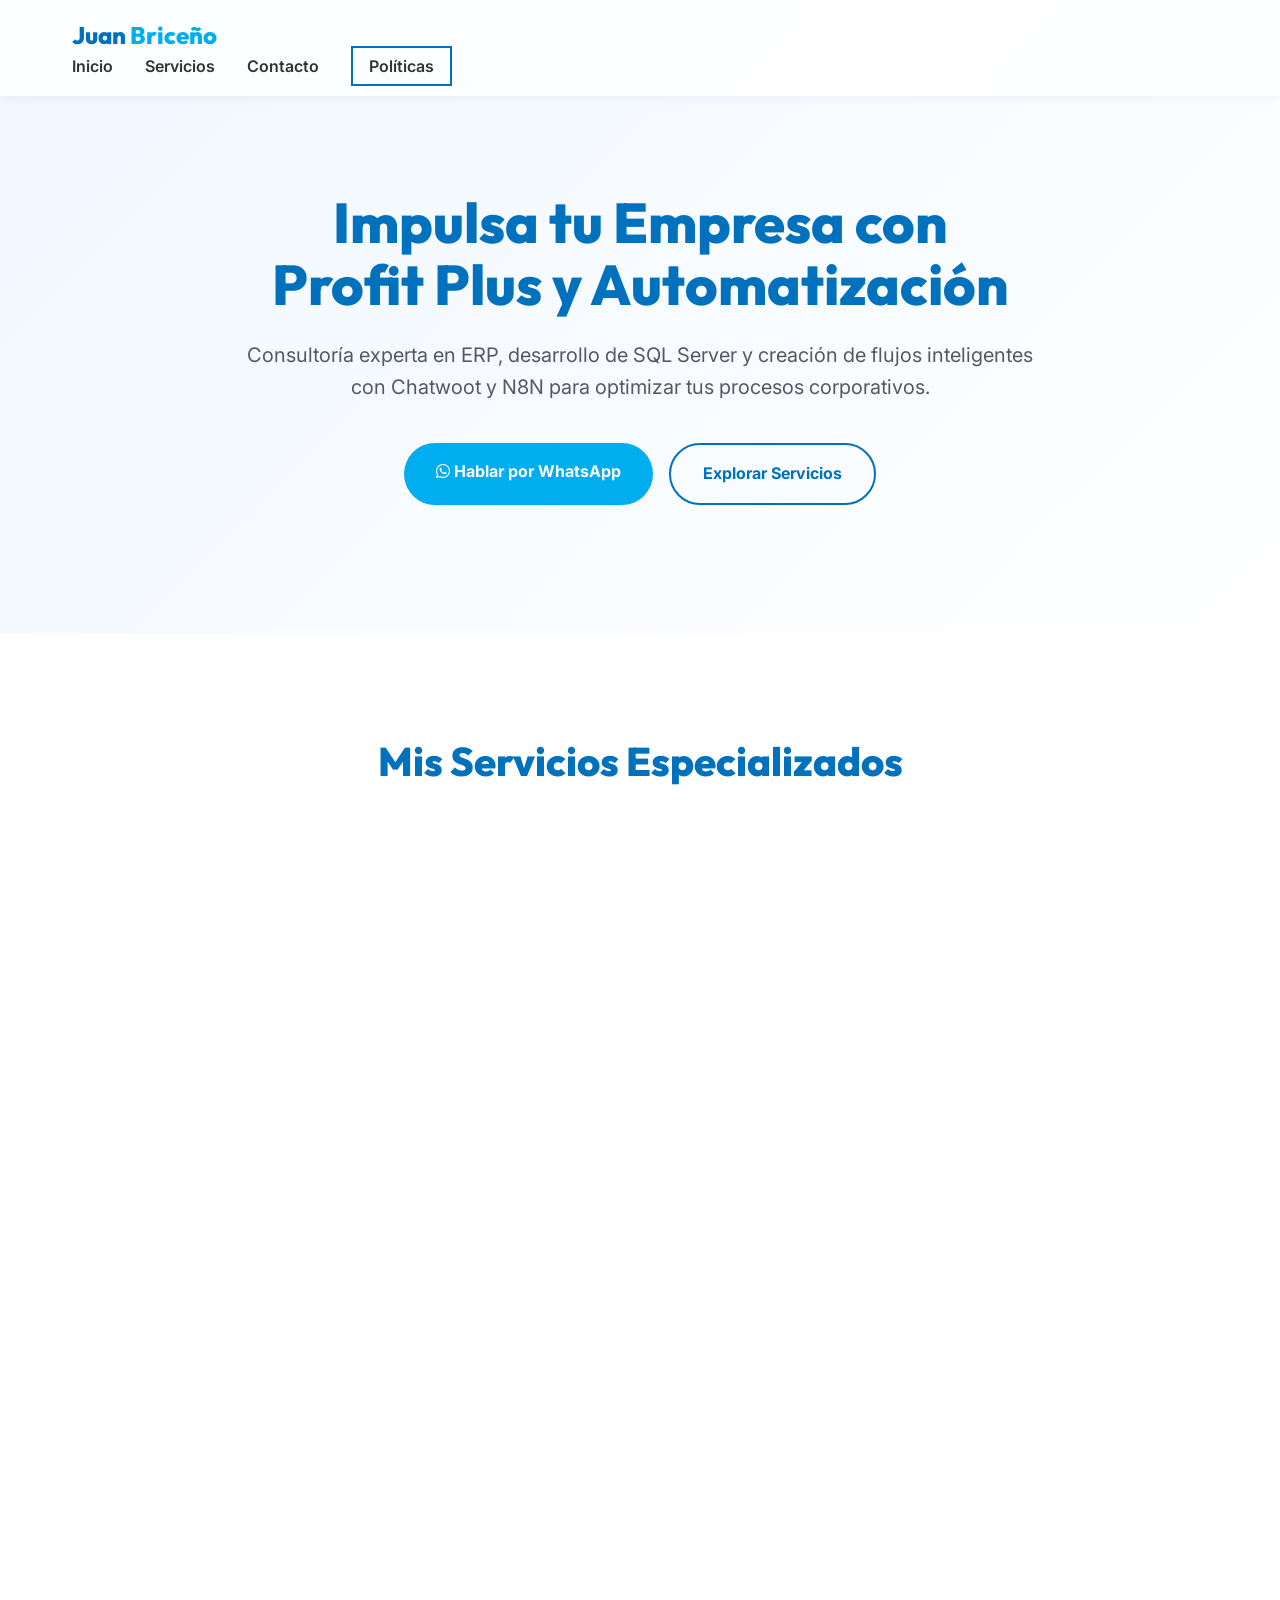
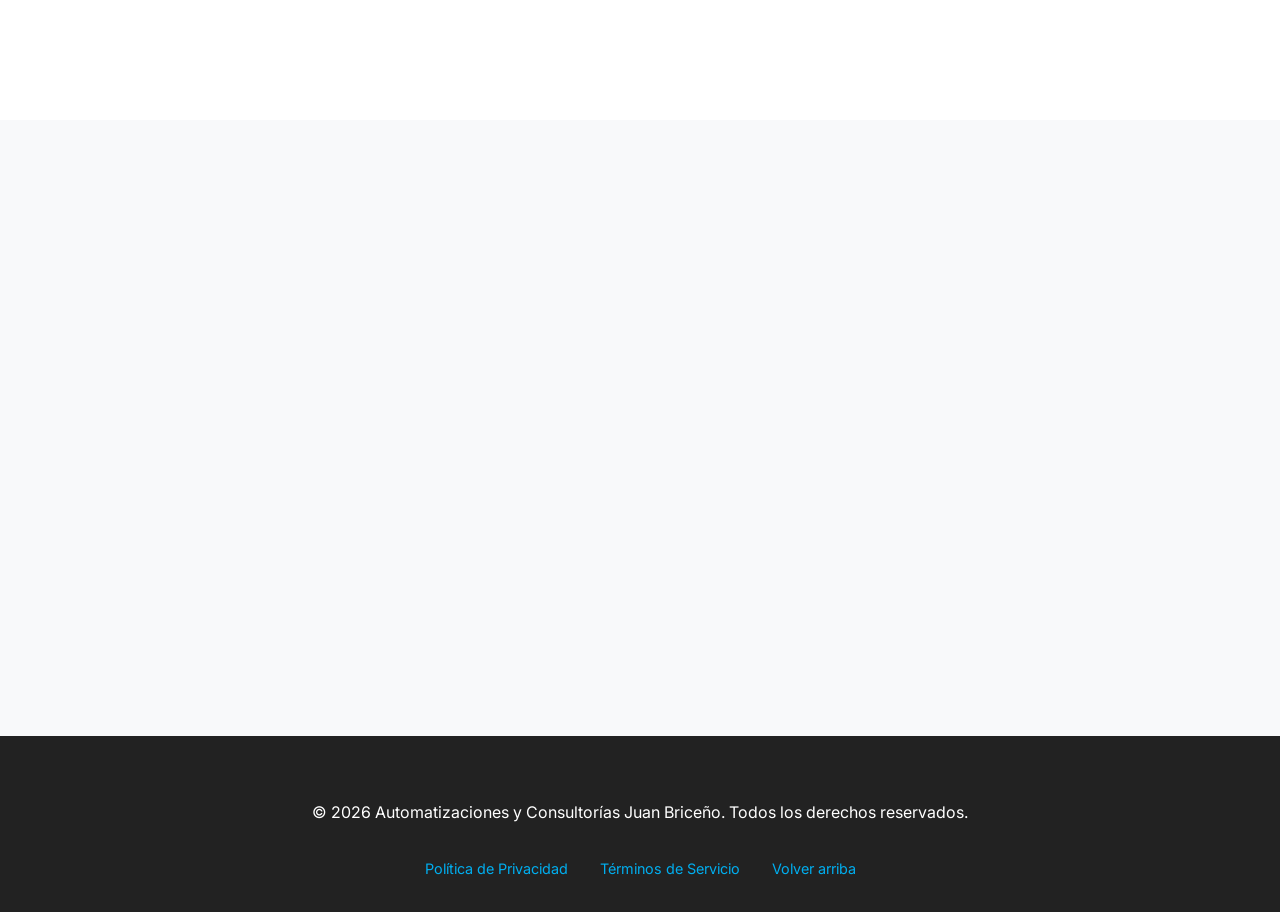
<file: index.html>
<!DOCTYPE html>
<html lang="es">
<head>
    <meta charset="UTF-8">
    <meta name="viewport" content="width=device-width, initial-scale=1.0">
    <title>Consultoría ERP Profit Plus | SQL Server | Automatizaciones Chatwoot y N8N</title>
    <meta name="description" content="Especialista en Profit Plus, SQL Server, Automatizaciones con Chatwoot y N8N. Consultoría profesional para empresas.">
    <link rel="stylesheet" href="style.css">
    <link rel="stylesheet" href="https://cdnjs.cloudflare.com/ajax/libs/font-awesome/6.0.0/css/all.min.css">
</head>
<body>

    <header id="header">
        <div class="container nav-container">
            <a href="#" class="logo">
                Juan <span>Briceño</span>
            </a>
            <ul class="nav-links">
                <li><a href="#inicio">Inicio</a></li>
                <li><a href="#servicios">Servicios</a></li>
                <li><a href="#contacto">Contacto</a></li>
                <li><a href="privacy.html" class="btn-secondary" style="padding: 0.5rem 1rem;">Políticas</a></li>
            </ul>
        </div>
    </header>

    <main>
        <!-- Hero Section -->
        <section id="inicio" class="hero">
            <div class="container">
                <h1 class="reveal">Impulsa tu Empresa con <br><span>Profit Plus</span> y Automatización</h1>
                <p class="reveal">Consultoría experta en ERP, desarrollo de SQL Server y creación de flujos inteligentes con Chatwoot y N8N para optimizar tus procesos corporativos.</p>
                <div class="cta-buttons reveal">
                    <a href="https://wa.me/584244314710" class="btn btn-primary" target="_blank">
                        <i class="fab fa-whatsapp"></i> Hablar por WhatsApp
                    </a>
                    <a href="#servicios" class="btn btn-secondary">Explorar Servicios</a>
                </div>
            </div>
        </section>

        <!-- Services Section -->
        <section id="servicios" class="services">
            <div class="container">
                <div class="section-title">
                    <h2 class="reveal">Mis Servicios Especializados</h2>
                    <p class="reveal">Soluciones tecnológicas diseñadas para la eficiencia operativa.</p>
                </div>
                <div class="grid">
                    <!-- Profit Plus -->
                    <div class="card reveal">
                        <i class="fas fa-chart-line"></i>
                        <h3>Profit Plus ERP</h3>
                        <p>Implementación, soporte y consultoría avanzada para el ecosistema Profit Plus Administrativo, Nómina y Contabilidad.</p>
                    </div>
                    <!-- SQL Server -->
                    <div class="card reveal">
                        <i class="fas fa-database"></i>
                        <h3>SQL Server</h3>
                        <p>Desarrollo de consultas complejas, optimización de procedimientos almacenados, vistas y administración de bases de datos de alto rendimiento.</p>
                    </div>
                    <!-- Chatwoot & N8N -->
                    <div class="card reveal">
                        <i class="fas fa-robot"></i>
                        <h3>Chatwoot & N8N</h3>
                        <p>Automatización de atención al cliente y flujos de trabajo corporativos integrando Chatwoot con N8N para una comunicación omnicanal inteligente.</p>
                    </div>
                </div>
            </div>
        </section>

        <!-- Portfolio / About Section -->
        <section class="about" style="padding: 6rem 0; text-align: center;">
            <div class="container">
                <h2 class="reveal">Automatizaciones y Consultorías Juan Briceño</h2>
                <p class="reveal" style="max-width: 800px; margin: 2rem auto;">
                    Con más de 10 años de experiencia técnica, ayudo a las empresas a transformar sus datos en decisiones estratégicas. Mi enfoque combina la robustez de los ERP tradicionales con la agilidad de las herramientas modernas de automatización.
                </p>
            </div>
        </section>

        <!-- Contact Section -->
        <section id="contacto" class="contact-section">
            <div class="container">
                <div class="section-title">
                    <h2 class="reveal">¿Listo para comenzar?</h2>
                    <p class="reveal">Estoy disponible para nuevos proyectos y consultorías estratégicas.</p>
                </div>
                <div class="contact-info reveal">
                    <div class="contact-item">
                        <p><i class="fas fa-phone"></i> <strong>Llamadas:</strong> +58 424 431 4710 / +58 412 132 2011</p>
                    </div>
                    <div class="contact-item">
                        <p><i class="fab fa-whatsapp"></i> <strong>WhatsApp:</strong> +58 424 431 4710</p>
                    </div>
                    <div class="contact-item">
                        <p><i class="fas fa-envelope"></i> <strong>Emails:</strong> juanrbg@outlook.com | juanrbg1@gmail.com</p>
                    </div>
                    <div style="margin-top: 3rem;">
                        <a href="mailto:juanrbg@outlook.com" class="btn btn-primary">Enviar un Correo</a>
                    </div>
                </div>
            </div>
        </section>
    </main>

    <footer>
        <div class="container">
            <p>&copy; 2026 Automatizaciones y Consultorías Juan Briceño. Todos los derechos reservados.</p>
            <div class="footer-links">
                <a href="privacy.html">Política de Privacidad</a>
                <a href="#">Términos de Servicio</a>
                <a href="#header">Volver arriba</a>
            </div>
        </div>
    </footer>

    <script src="main.js"></script>
</body>
</html>
</file>
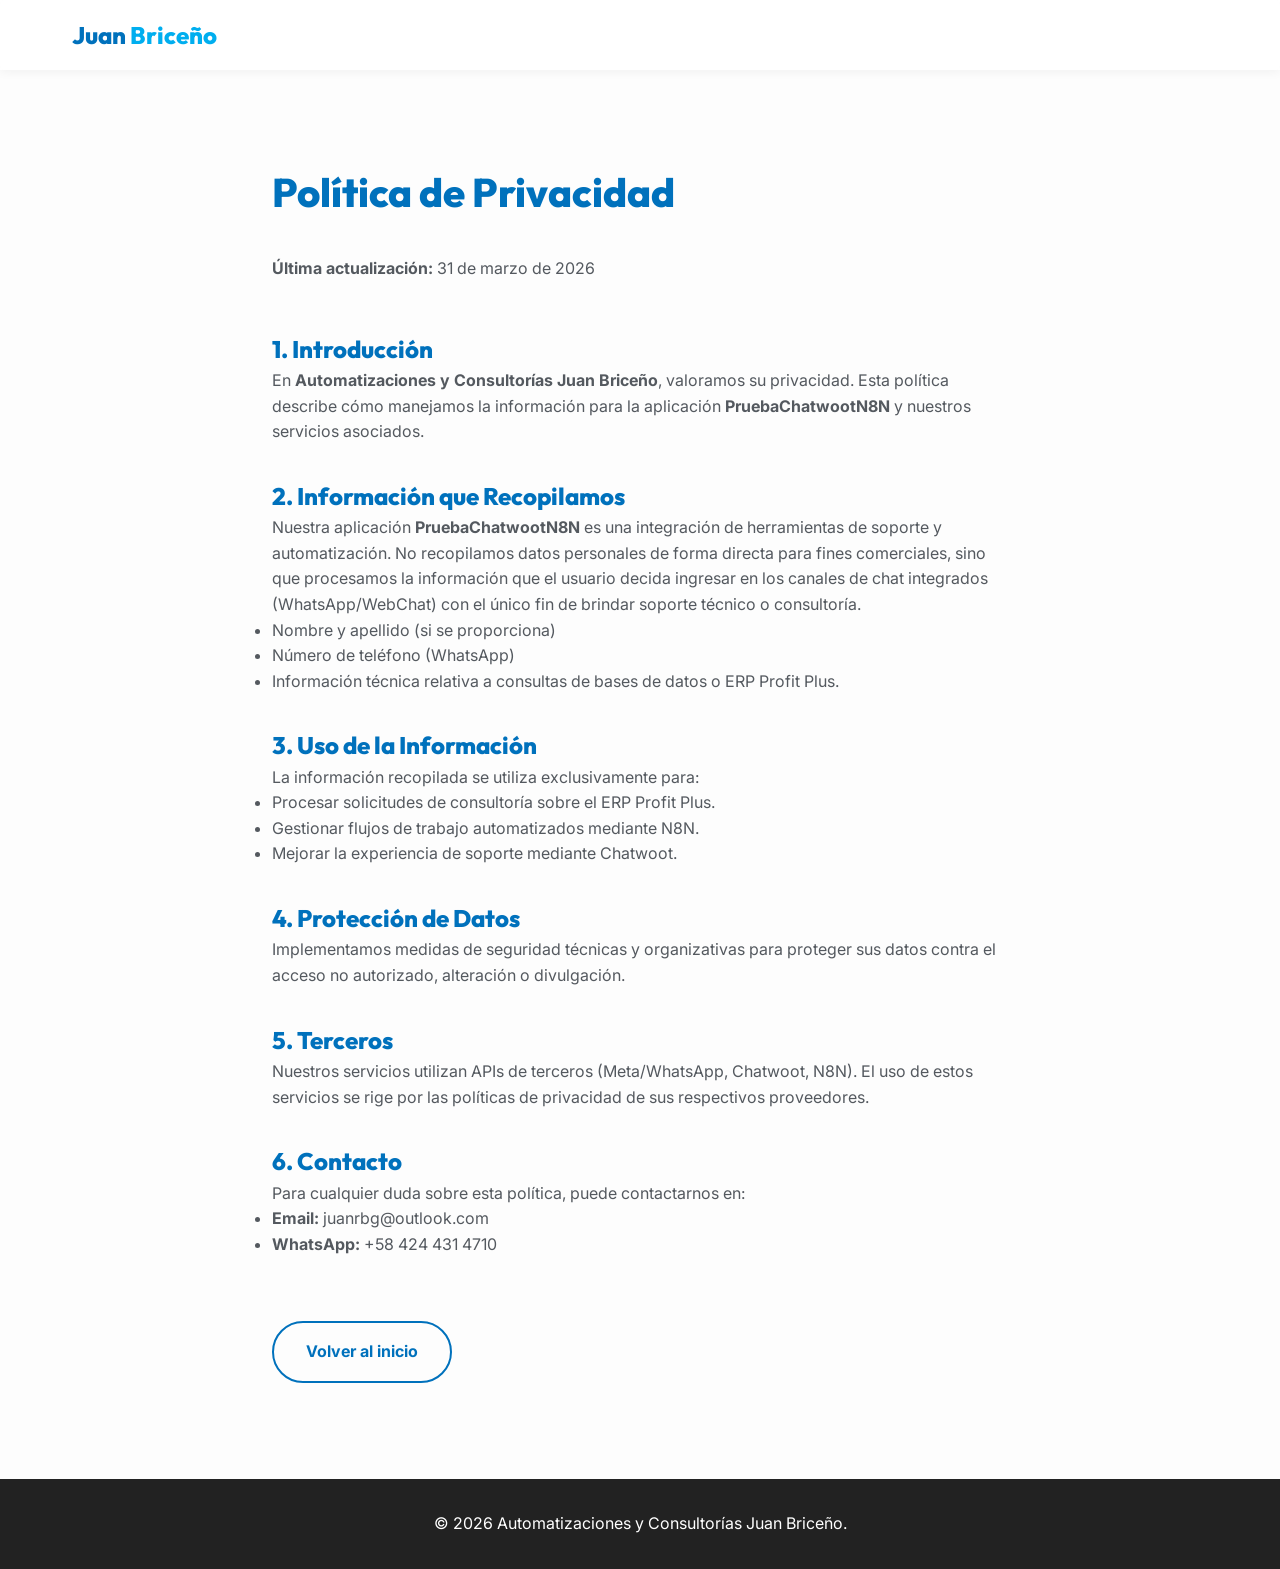
<file: privacy.html>
<!DOCTYPE html>
<html lang="es">
<head>
    <meta charset="UTF-8">
    <meta name="viewport" content="width=device-width, initial-scale=1.0">
    <title>Política de Privacidad | PruebaChatwootN8N</title>
    <link rel="stylesheet" href="style.css">
</head>
<body style="background: #fdfdfd;">

    <header>
        <div class="container">
            <a href="index.html" class="logo">Juan <span>Briceño</span></a>
        </div>
    </header>

    <main class="container" style="padding-top: 10rem; padding-bottom: 6rem; max-width: 800px;">
        <h1 style="font-size: 2.5rem; margin-bottom: 2rem;">Política de Privacidad</h1>
        <p><strong>Última actualización:</strong> 31 de marzo de 2026</p>
        
        <section style="margin-top: 3rem;">
            <h2>1. Introducción</h2>
            <p>En <strong>Automatizaciones y Consultorías Juan Briceño</strong>, valoramos su privacidad. Esta política describe cómo manejamos la información para la aplicación <strong>PruebaChatwootN8N</strong> y nuestros servicios asociados.</p>
        </section>

        <section style="margin-top: 2rem;">
            <h2>2. Información que Recopilamos</h2>
            <p>Nuestra aplicación <strong>PruebaChatwootN8N</strong> es una integración de herramientas de soporte y automatización. No recopilamos datos personales de forma directa para fines comerciales, sino que procesamos la información que el usuario decida ingresar en los canales de chat integrados (WhatsApp/WebChat) con el único fin de brindar soporte técnico o consultoría.</p>
            <ul>
                <li>Nombre y apellido (si se proporciona)</li>
                <li>Número de teléfono (WhatsApp)</li>
                <li>Información técnica relativa a consultas de bases de datos o ERP Profit Plus.</li>
            </ul>
        </section>

        <section style="margin-top: 2rem;">
            <h2>3. Uso de la Información</h2>
            <p>La información recopilada se utiliza exclusivamente para:</p>
            <ul>
                <li>Procesar solicitudes de consultoría sobre el ERP Profit Plus.</li>
                <li>Gestionar flujos de trabajo automatizados mediante N8N.</li>
                <li>Mejorar la experiencia de soporte mediante Chatwoot.</li>
            </ul>
        </section>

        <section style="margin-top: 2rem;">
            <h2>4. Protección de Datos</h2>
            <p>Implementamos medidas de seguridad técnicas y organizativas para proteger sus datos contra el acceso no autorizado, alteración o divulgación.</p>
        </section>

        <section style="margin-top: 2rem;">
            <h2>5. Terceros</h2>
            <p>Nuestros servicios utilizan APIs de terceros (Meta/WhatsApp, Chatwoot, N8N). El uso de estos servicios se rige por las políticas de privacidad de sus respectivos proveedores.</p>
        </section>

        <section style="margin-top: 2rem;">
            <h2>6. Contacto</h2>
            <p>Para cualquier duda sobre esta política, puede contactarnos en:</p>
            <ul>
                <li><strong>Email:</strong> juanrbg@outlook.com</li>
                <li><strong>WhatsApp:</strong> +58 424 431 4710</li>
            </ul>
        </section>

        <div style="margin-top: 4rem;">
            <a href="index.html" class="btn btn-secondary">Volver al inicio</a>
        </div>
    </main>

    <footer style="padding: 2rem 0;">
        <p>&copy; 2026 Automatizaciones y Consultorías Juan Briceño.</p>
    </footer>
</body>
</html>
</file>
<file: style.css>
@import url('https://fonts.googleapis.com/css2?family=Inter:wght@300;400;600;700&family=Outfit:wght@300;400;600;800&display=swap');

:root {
    --primary-cyan: #00AEEF;
    --secondary-blue: #0071BC;
    --text-dark: #333333;
    --text-muted: #54595F;
    --bg-white: #FFFFFF;
    --bg-light: #F8F9FA;
    --glass-bg: rgba(255, 255, 255, 0.8);
    --shadow-soft: 0 10px 30px rgba(0, 0, 0, 0.05);
    --transition: all 0.3s ease;
}

* {
    margin: 0;
    padding: 0;
    box-sizing: border-box;
}

html {
    scroll-behavior: smooth;
}

body {
    font-family: 'Inter', sans-serif;
    line-height: 1.6;
    color: var(--text-muted);
    background-color: var(--bg-white);
    overflow-x: hidden;
}

h1, h2, h3 {
    font-family: 'Outfit', sans-serif;
    color: var(--secondary-blue);
    font-weight: 800;
}

.container {
    max-width: 1200px;
    margin: 0 auto;
    padding: 0 2rem;
}

/* Header & Logo */
header {
    position: fixed;
    top: 0;
    width: 100%;
    background: var(--glass-bg);
    backdrop-filter: blur(10px);
    z-index: 1000;
    padding: 1rem 0;
    box-shadow: 0 2px 10px rgba(0, 0, 0, 0.05);
}

nav {
    display: flex;
    justify-content: space-between;
    align-items: center;
}

.logo {
    font-family: 'Outfit', sans-serif;
    font-size: 1.5rem;
    font-weight: 800;
    color: var(--secondary-blue);
    text-decoration: none;
}

.logo span {
    color: var(--primary-cyan);
}

.nav-links {
    display: flex;
    gap: 2rem;
    list-style: none;
}

.nav-links a {
    text-decoration: none;
    color: var(--text-dark);
    font-weight: 600;
    transition: var(--transition);
}

.nav-links a:hover {
    color: var(--primary-cyan);
}

/* Hero Section */
.hero {
    padding: 12rem 0 8rem;
    background: linear-gradient(135deg, #f0f7ff 0%, #ffffff 100%);
    text-align: center;
    position: relative;
    overflow: hidden;
}

.hero h1 {
    font-size: 3.5rem;
    line-height: 1.1;
    margin-bottom: 1.5rem;
}

.hero p {
    font-size: 1.25rem;
    max-width: 800px;
    margin: 0 auto 2.5rem;
}

.cta-buttons {
    display: flex;
    gap: 1rem;
    justify-content: center;
}

.btn {
    padding: 1rem 2rem;
    border-radius: 50px;
    text-decoration: none;
    font-weight: 700;
    transition: var(--transition);
    display: inline-block;
}

.btn-primary {
    background-color: var(--primary-cyan);
    color: white;
}

.btn-primary:hover {
    background-color: var(--secondary-blue);
    transform: translateY(-3px);
}

.btn-secondary {
    border: 2px solid var(--secondary-blue);
    color: var(--secondary-blue);
}

.btn-secondary:hover {
    background-color: var(--secondary-blue);
    color: white;
    transform: translateY(-3px);
}

/* Services */
.services {
    padding: 6rem 0;
}

.section-title {
    text-align: center;
    margin-bottom: 4rem;
}

.section-title h2 {
    font-size: 2.5rem;
    margin-bottom: 1rem;
}

.grid {
    display: grid;
    grid-template-columns: repeat(auto-fit, minmax(300px, 1fr));
    gap: 2.5rem;
}

.card {
    background: white;
    padding: 3rem 2rem;
    border-radius: 20px;
    box-shadow: var(--shadow-soft);
    transition: var(--transition);
    border-bottom: 4px solid transparent;
}

.card:hover {
    transform: translateY(-10px);
    border-color: var(--primary-cyan);
}

.card i {
    font-size: 3rem;
    color: var(--primary-cyan);
    margin-bottom: 1.5rem;
    display: block;
}

.card h3 {
    margin-bottom: 1rem;
    font-size: 1.5rem;
}

/* Contact Info */
.contact-section {
    padding: 6rem 0;
    background-color: var(--bg-light);
}

.contact-info {
    max-width: 800px;
    margin: 0 auto;
    text-align: center;
}

.contact-item {
    margin-bottom: 2rem;
    font-size: 1.1rem;
}

.contact-item i {
    color: var(--primary-cyan);
    margin-right: 10px;
}

/* Footer */
footer {
    padding: 4rem 0 2rem;
    background: #222;
    color: white;
    text-align: center;
}

footer a {
    color: var(--primary-cyan);
    text-decoration: none;
}

.footer-links {
    margin-top: 2rem;
    display: flex;
    justify-content: center;
    gap: 2rem;
    font-size: 0.9rem;
}

/* Animations */
.reveal {
    opacity: 0;
    transform: translateY(30px);
    transition: all 0.8s ease-out;
}

.reveal.active {
    opacity: 1;
    transform: translateY(0);
}

@media (max-width: 768px) {
    .hero h1 { font-size: 2.5rem; }
    .nav-links { display: none; }
    .cta-buttons { flex-direction: column; }
}
</file>
